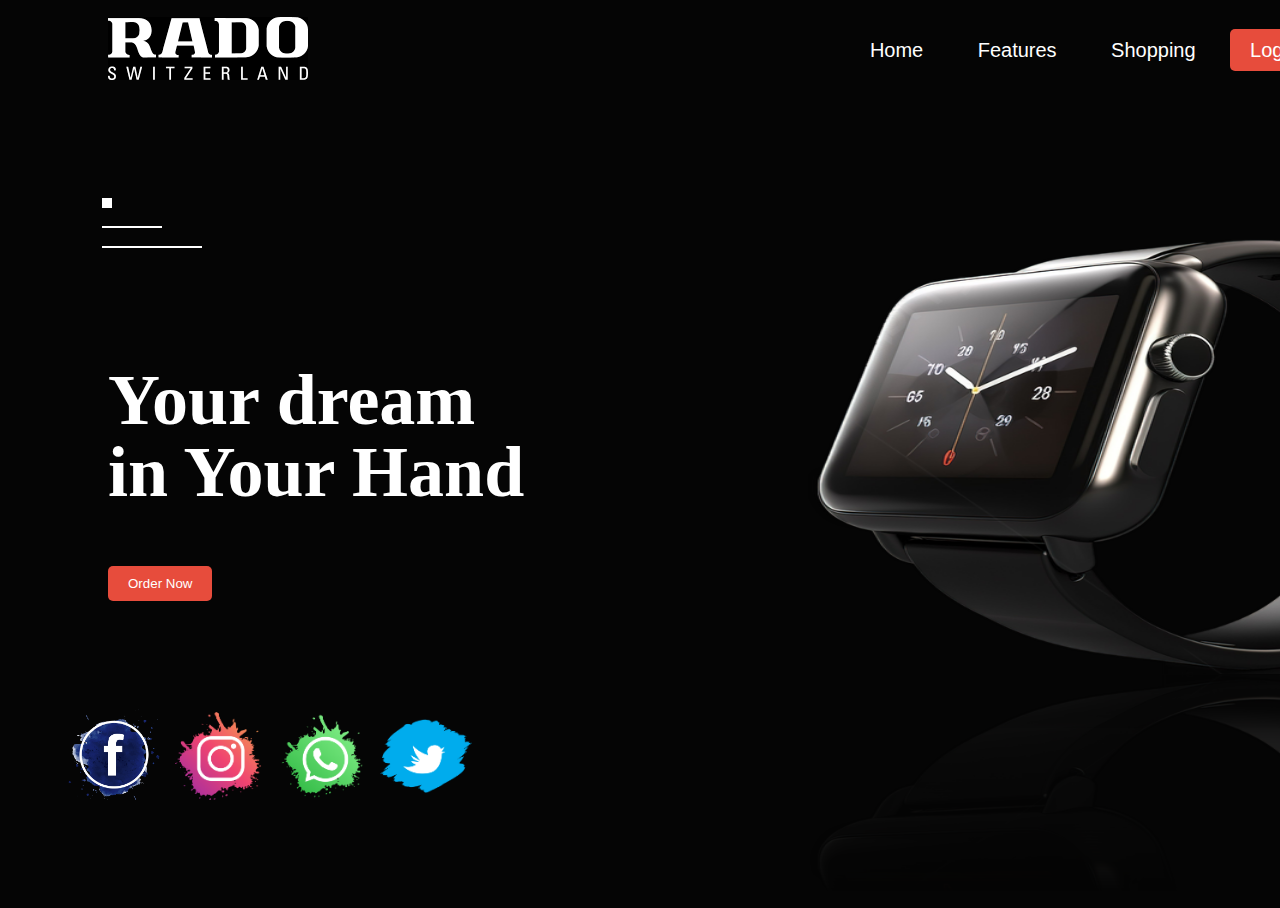
<file: Level 1/landing page/index.html>
<!DOCTYPE html>
<html lang="en">
<head>
    <meta charset="UTF-8">
    <meta name="viewport" content="width=device-width, initial-scale=1.0">
    <title>UK landing page</title>
    <link rel="stylesheet" href="style.css"
</head>
<body>
    <header>
        <nav>
            <div class="logo">
                <img src="images.png" width="200">
            </div>
            <div class="menu">
                <a href="#">Home</a>
                <a href="#">Features</a>
                <a href="#">Shopping</a>
                <a href="#">Login</a>

            </div>
        </nav>
        <div class="line">
            <div class="box1"></div>
            <br>
            <div class="box2"></div>
            <br>
            <div class="box3"></div>
        </div>

        <div class="container">
            <div class="left">
                <h1> Your dream<br> in Your Hand</h1>
                <button>Order Now</button>
            </div>
                <div class="right">
                    <img src="Picsart.png" height="435" width="250">
                
            </div>
        </div>
        <div class="s-icon">
            <img src="icon1.png">
            <img src="icon2.png">
            <img src="icon3.png">
            <img src="icon4.png">
        </div>
</header>

</body>
</html>
</file>
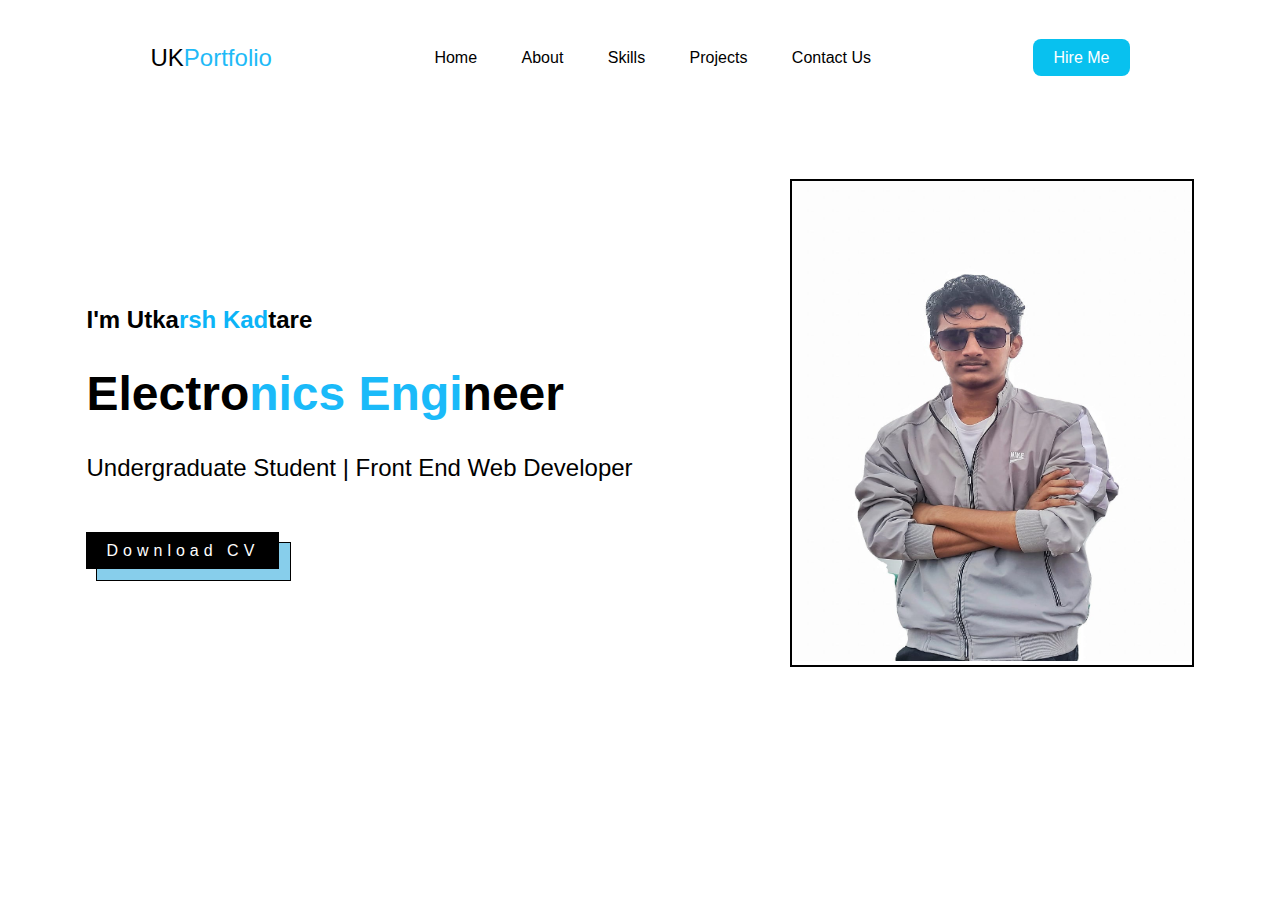
<file: Level 2/portfolio/index.html>
<!DOCTYPE html>
<html lang="en">
<head>
    <meta charset="UTF-8">
    <meta name="viewport" content="width=device-width, initial-scale=1.0">
    <title>Utkarsh portfolio</title>
    <link rel="stylesheet" href="style.css"

</head>
<body>
    <header>
        <nav>
            <div class="logo"> UK<span>Portfolio</span></div>
            <div class="menu">
                <a href="#">Home</a>
                <a href="#">About</a>
                <a href="#">Skills</a>
                <a href="#">Projects</a>
                <a href="#">Contact Us</a>
            </div>
            <div class="sub">
                <a href="#"> Hire Me</a>
            </div>
         </nav>
         <section class="middle">
            <div class="left">
                
                <h2> I'm Utka<span style="color:rgb(12, 180, 247) ;">rsh Kad</span>tare</h2>
                <h1> Electro<span style="color: rgb(26, 186, 249);">nics Engi</span>neer</h1>
                <p> Undergraduate Student | Front End Web Developer</p>
                <br>            <br>
                <a href="RESUME.pdf"> Download CV</a>
             </div>

            <div class="right">
                <img src="uk5.jpeg" width="400" height="480">
            </div>
         </section>
    </body>
</html>
</file>
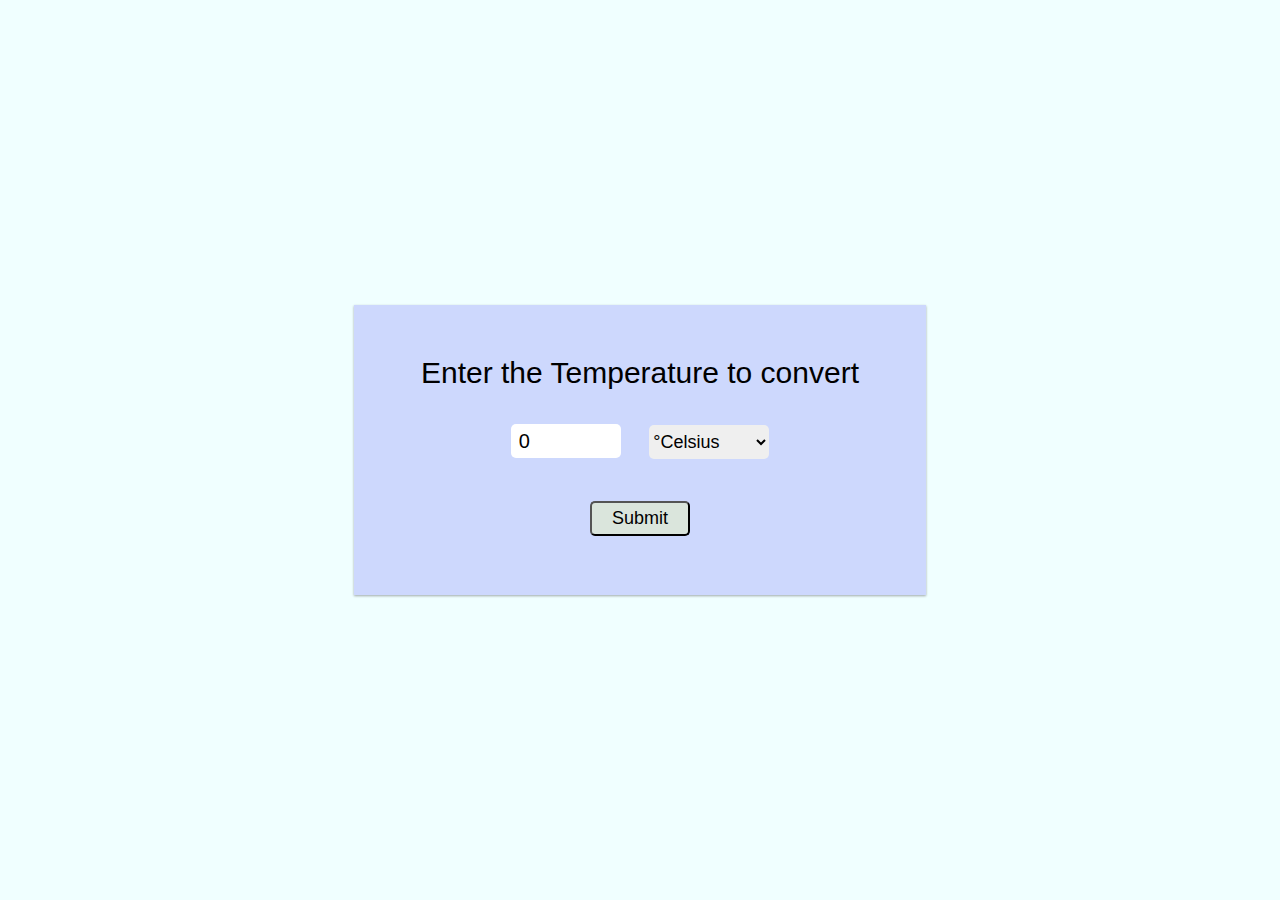
<file: Level 3/Tempterature converter/Index.html>
<!DOCTYPE html>
<html lang="en">

<head>
    <meta charset="UTF-8">
    <meta http-equiv="X-UA-Compatible" content="IE=edge">
    <meta name="viewport" content="width=device-width, initial-scale=1.0">
    <link rel="stylesheet" href="style.css">
    <title> <UK Temperature converter</title>
</head>

<body>
    <div class="container">
        <form id="calcTemp" onsubmit="calculateTemp(); return false">
            <label for="temp">Enter the Temperature to convert</label>
            <br>
            <input type="number" name="temp" id="temp" value="0">
            <select name="temp_diff" id="temp_diff">
                <option value="cel">&#176;Celsius</option>
                <option value="fah">&#176;Fahrenheit</option>
            </select>
            <br>
            <input type="submit" name="temp" id="submit">
            <br>
            <span id="result"></span>
        </form>
    </div>

    <script src="script.js"></script>
</body>
</html>
</file>
<file: Level 1/landing page/style.css>
body{
    background-color: #000000fa;
    color: white;
    width: 1400px;
    height: 800px;
    
    
}
nav{
    width: 95%;
    height: 100px;
    display: flex;
    justify-content: space-between;
    align-items: center;
    padding: 0px 100px;
    font-family: 'poppins', sans-serif;
    position: absolute;
    top: 0;
    
    
}
.menu a{
    text-decoration: none;
    color: white;
    font-size: 20px;
    padding: 10px 20px;
    margin: 0px 5px;
    
}
.menu a:last-child{
    background: #e74c3c;
    border-radius: 5px;
}
.menu a:hover{
    background:#e74c3c;
    border-radius: 5px;
    transition: 0.4s linear;
}
.line{
    position: absolute;
    top: 22%;
    left: 8%;
    
}
.box1{
    width: 10px;height: 10px;background: white;
}
.box2{
    width: 60px;height: 2px;background: white;
}
.box3{
    width: 100px;height: 2px;background: white;
}
.container{
    width: 100%;
    height: 100vh;
    display: flex;
    justify-content: space-between;
    align-items: center;
    padding: 0px 100px;

}
.left{
    flex-basis: 40%;
}
.right{
    flex-basis: 50%;
}
.right img{
    width: 100%;
    -webkit-box-reflect:below 1px linear-gradient(transparent,transparent,#0004);
}
.left h1{
    font-size: 4.5rem;
    line-height: 4.5rem;
}
.left button{
    background: #e74c3c;
    color: white;
    padding: 10px 20px;
    margin-top: 10px;
    border: none;
    border-radius: 5px;
}
.s-icon{
    position: absolute;
    bottom: 10%;
    left: 5%;
}
.s-icon img{
    width: 100px;
}
</file>
<file: Level 2/portfolio/style.css>
body{
    background-color: rgb(255, 255, 255);
}



header{
    width: 100%;
    height: 100vh;
    font-family: sans-serif;
}

nav{
    width: 100%;
    height: 100px;
    display: flex;
    justify-content: space-evenly;
    align-items: center;
}

.logo{
    font-size: x-large;
}

.logo span{
    color: #1fbaf7;
}

.menu a{
    text-decoration: none;
    color: black;
    padding: 10px 20px;
    position: relative;
}

.menu a:before{
    content:'' ;
    position: absolute;
    top: 0;
    left: 0;
    width: 0%;
    height: 100%;
    border-top: 2px solid rgb(9, 197, 239);
    transition: 0.4s linear;
}

.menu a:hover:before{
width: 100%;
}




.sub a{
    text-decoration: none;
    color: white;
    padding: 10px 20px;
    background: rgb(8, 193, 239);
    border-radius: 8px;
    transition: 0.4s;
}

.sub a:hover{
    background: transparent;
    border: 1px solid rgb(7, 172, 233);
    color: rgb(14, 136, 244);
}



.middle{
    width: 100%;
    height: 70%;
    display: flex;
    justify-content: space-around;
    align-items: center;
}

.middle h1{
font-size: 3em;    
}

.middle a{
    text-decoration: none;
    background: black;
    color: white;
    padding: 10px 20px;
    letter-spacing: 5px;
    position: relative;
    
}

.middle a:before{
    content: '';
    position: absolute;
    top: 10px;
    left: 10px;
    width: 100%;
    height:100%;
    background: skyblue;
    z-index: -1;
    border: 1px solid black;
}

.middle p{
    font-size: x-large;
}

.right{
    border: 2px solid black;
}



.uk1{
    background-color: aliceblue;
    
}

.uk1 section{
    height: 500px;
    text-align: center;
}

.about{
    text-align: center;
    color: black;
    border: 2px solid black;
    
}
</file>
<file: Level 3/Tempterature converter/style.css>
@import url('https://fonts.googleapis.com/css2?family=Raleway:ital,wght@0,300;0,500;0,600;0,700;1,300;1,400;1,500;1,600;1,700&family=Roboto:wght@100;300;400;700&family=Ubuntu:ital,wght@0,300;0,400;0,500;1,300;1,400;1,500;1,700&display=swap');

* {
    box-sizing: border-box;
    padding: 0;
    margin: 0;
    font-family: 'Poppins', sans-serif;
}

.container {
    display: flex;
    justify-content: center;
    align-items: center;
    height: 100vh;
    text-align: center;
    background-color: azure;
}

#calcTemp {
    padding: 29px 67px;
    min-height: 290px;
    background-color: #cdd8fd;
    box-shadow: rgba(0, 0, 0, 0.12) 0px 1px 3px, rgba(0, 0, 0, 0.24) 0px 1px 2px;
}

label {
    font-size: 30px;
    line-height: 78px;
}

#temp {
    width: 110px;
    height: 34px;
    border-radius: 5px;
    margin: 12px;
    padding: 8px;
    font-size: 20px;
    font-weight: 500;
    border: none;
    outline: none;
}

#temp_diff {
    width: 120px;
    height: 34px;
    border-radius: 5px;
    margin: 12px;
    font-size: 18px;
    font-weight: 500;
    border: none;
    outline: none;
}

#submit {
    width: 100px;
    border-radius: 5px;
    margin: 30px 0 20px 0;
    font-size: 18px;
    background-color: rgb(218 229 220);
    padding: 5px;
    transition: all 0.5s ease;
}

#submit:hover{
    background-color: antiquewhite;
    cursor: pointer;
}

#result{
    font-size: 27px;
}
</file>
